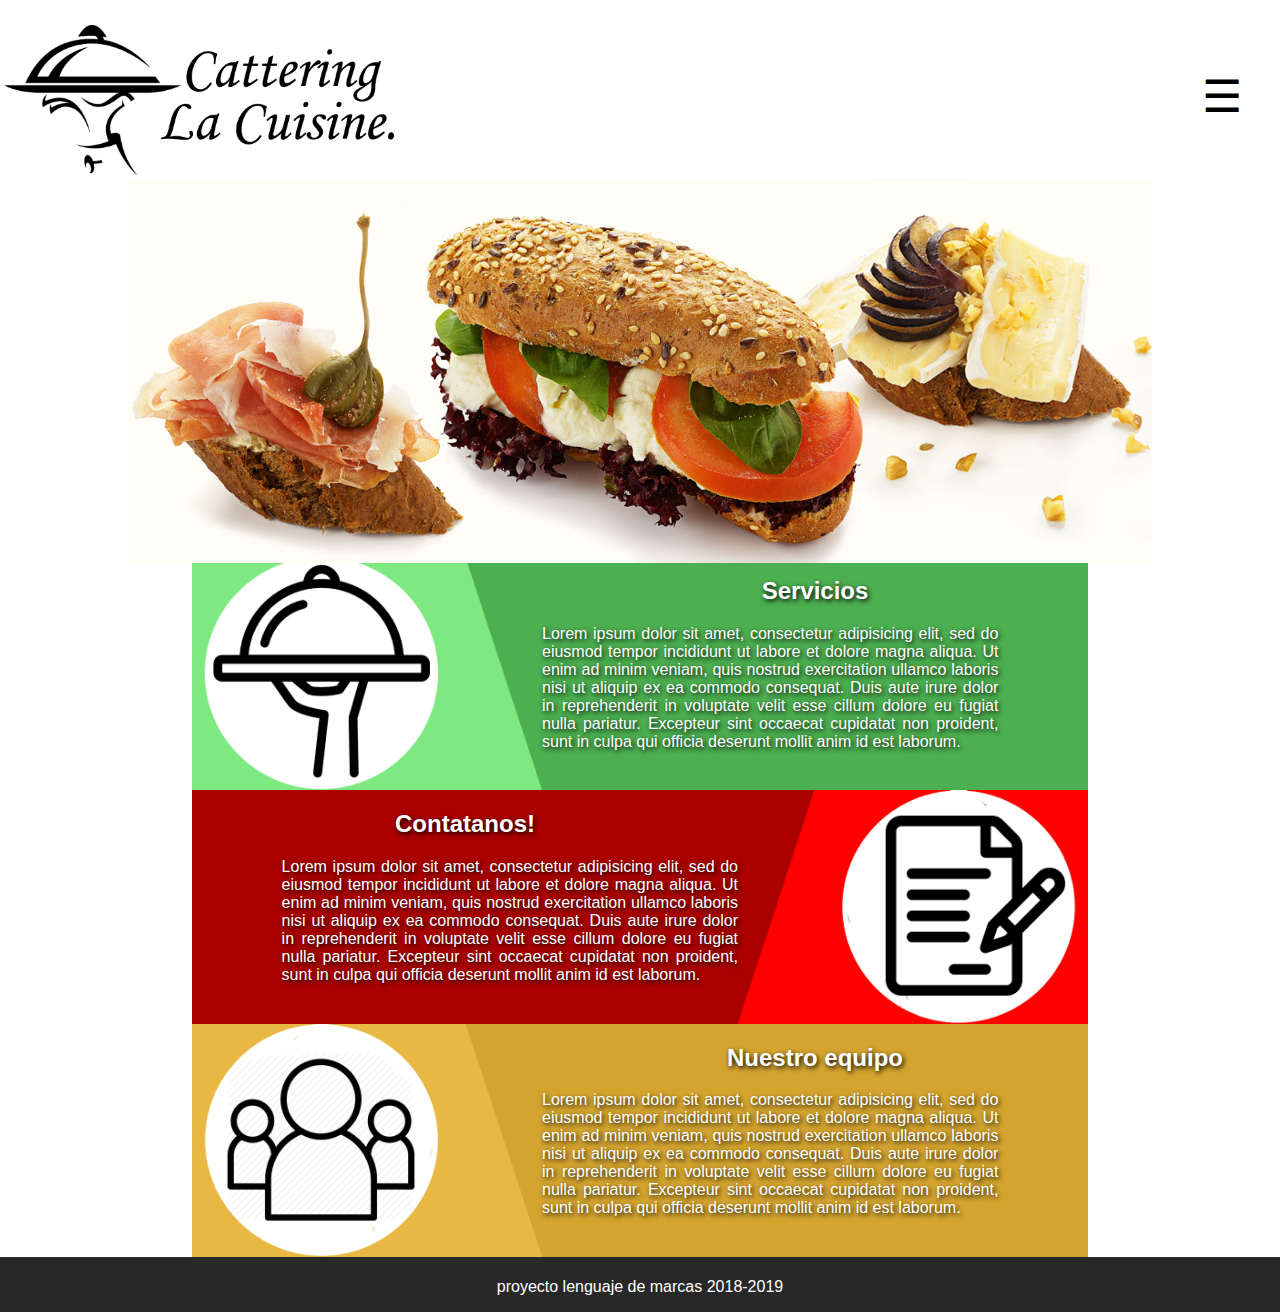
<file: index.html>
<!DOCTYPE html>
<html lang="es" dir="ltr">
<head>
<title>Home</title>
<meta name="viewport" content="width=device-width, initial-scale=1"  charset="UTF-8">
<link rel="stylesheet" href="css/principal.css">
<link rel="stylesheet" href="css/media-q.css">
</head>
<body>
<nav>

	<a href="index.html"><img src="img/logo.png" alt="logo"></a></div>
	<div id="menu" class="menu">
	  <a href="javascript:void(0)" class="cerrar" onclick="cerrar()">&times;</a>
	  <div class="menu-contenido">
	    <a href="html/acerca.html">Acerca</a><br>
	    <a href="html/servicios.html">Servicios</a><br>
	    <a href="html/contacta.html">Contactanos</a><br>
	  </div>
	</div>
	<span onclick="abrir()" class="icono">☰</span>
</nav>

	<div id="slides" class="galeria">
		<img src="img/1.jpg" class="slide showing">
		<img src="img/2.jpg" class="slide">
		<img src="img/3.jpg" class="slide">
		<img src="img/4.jpg" class="slide">
		<img src="img/5.jpg" class="slide">
	</div>

	<section class="Servicios">
	  <a href="html/servicios.html"><img src="img/mano.png" alt="Mano"></a>
			<div class="contenido"></a>
				<a href="html/servicios.html"><h2>Servicios</h2></a>
				<p>Lorem ipsum dolor sit amet, consectetur adipisicing elit, sed do eiusmod tempor incididunt ut labore et dolore magna aliqua. Ut enim ad minim veniam, quis nostrud exercitation ullamco laboris nisi ut aliquip ex ea commodo consequat. Duis aute irure dolor in reprehenderit in voluptate velit esse cillum dolore eu fugiat nulla pariatur. Excepteur sint occaecat cupidatat non proident, sunt in culpa qui officia deserunt mollit anim id est laborum.</p>
			</div>
	</section>

	<section class="Contacto">
		<a href="html/contacta.html"><img src="img/contract.png" alt="contacto"></a>
		<div class="contenido">
			<a href="html/contacta.html"><h2>Contatanos!</h2></a>
			<p>Lorem ipsum dolor sit amet, consectetur adipisicing elit, sed do eiusmod tempor incididunt ut labore et dolore magna aliqua. Ut enim ad minim veniam, quis nostrud exercitation ullamco laboris nisi ut aliquip ex ea commodo consequat. Duis aute irure dolor in reprehenderit in voluptate velit esse cillum dolore eu fugiat nulla pariatur. Excepteur sint occaecat cupidatat non proident, sunt in culpa qui officia deserunt mollit anim id est laborum.</p>
		</div>
	</section>

	<section class="Acerca">
	<a href="html/acerca.html"><img src="img/acerca.png" alt="acerca"></a>
		<div class="contenido">
			<a href="html/acerca.html"><h2>Nuestro equipo</h2></a>
			<p>Lorem ipsum dolor sit amet, consectetur adipisicing elit, sed do eiusmod tempor incididunt ut labore et dolore magna aliqua. Ut enim ad minim veniam, quis nostrud exercitation ullamco laboris nisi ut aliquip ex ea commodo consequat. Duis aute irure dolor in reprehenderit in voluptate velit esse cillum dolore eu fugiat nulla pariatur. Excepteur sint occaecat cupidatat non proident, sunt in culpa qui officia deserunt mollit anim id est laborum.</p>
		</div>
	</section>


<footer>
	<p>proyecto lenguaje de marcas 2018-2019</p>
</footer>

<script src="js/script.js"></script>
</body>
</html>
</file>
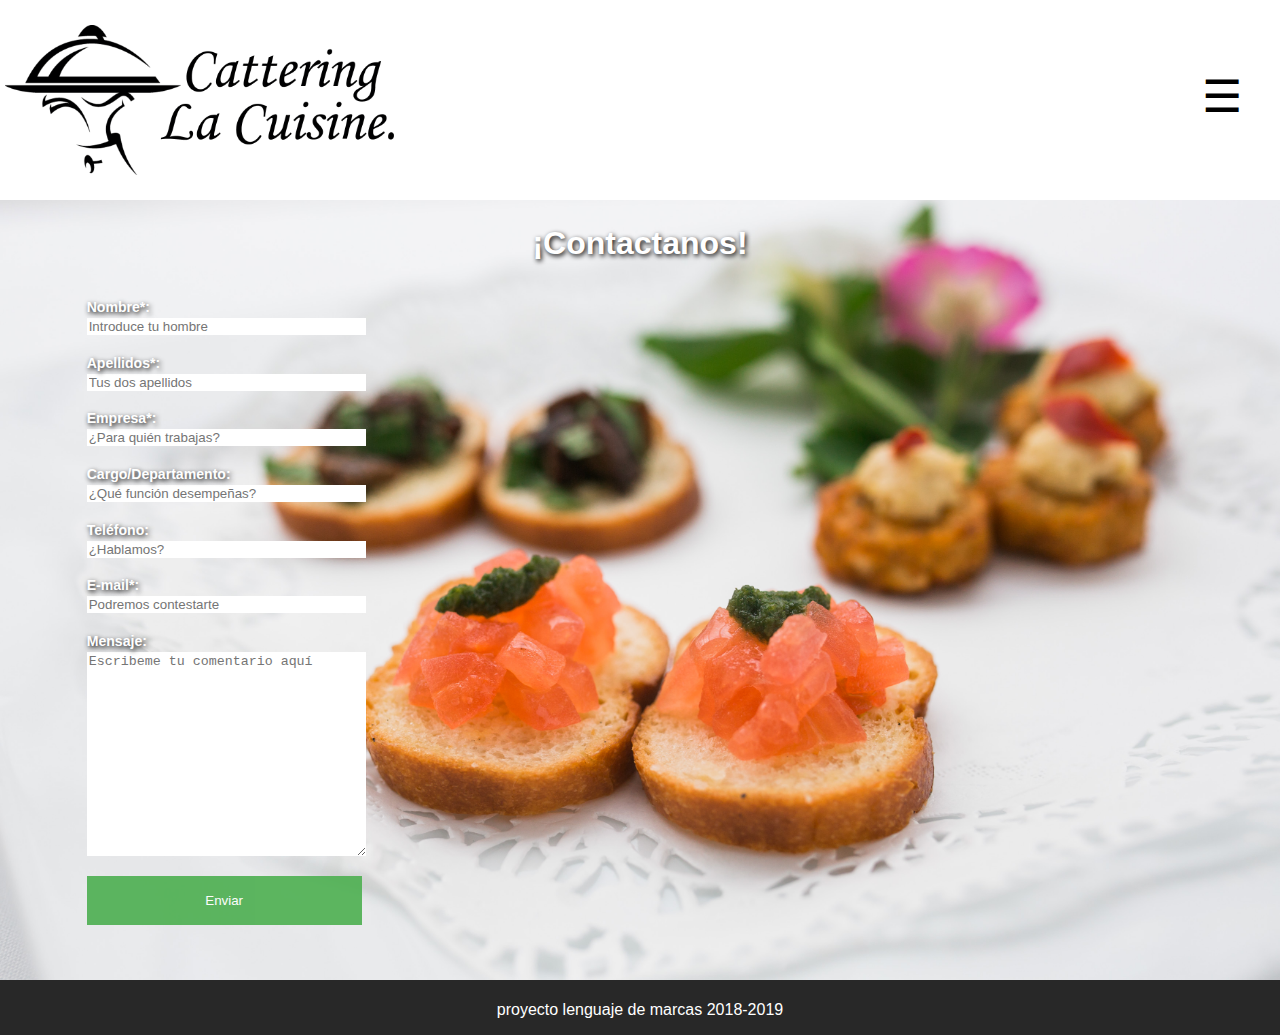
<file: html/contacta.html>
<!DOCTYPE html>
<html lang="es" dir="ltr">
<head>
<title>Contacta</title>
<meta name="viewport" content="width=device-width, initial-scale=1" charset="UTF-8">
<link rel="stylesheet" href="../css/principal.css">
<link rel="stylesheet" href="../css/media-q.css">
</head>
<body>
<nav>
	<a href="../index.html"><img src="../img/logo.png" alt="logo"></a>
	<div id="menu" class="menu">
	  <a href="javascript:void(0)" class="cerrar" onclick="cerrar()">&times;</a>
	  <div class="menu-contenido">
	    <a href="acerca.html">Acerca</a><br>
	    <a href="servicios.html">Servicios</a><br>
	    <a href="contacta.html">Contactanos</a><br>
	  </div>
	</div>
	<span onclick="abrir()" class="icono">☰</span>
</nav>
<div class="contacta">
	<h1>¡Contactanos!</h1>
<form id="formulario" name="formContacto" method="post" action="process.php" >
	<label for="nombre">Nombre*:</label>
	<input name="name" placeholder="Introduce tu hombre" /><br />
	<label for="apellidos">Apellidos*:</label>
	<input name="surname" placeholder="Tus dos apellidos" /><br />
	<label for="empresa">Empresa*:</label>
	<input name="company" placeholder="¿Para quién trabajas?"/><br />
	<label for="departamento">Cargo/Departamento:</label>
	<input name="department" placeholder="¿Qué función desempeñas?" /><br />
	<label for="telefono">Teléfono:</label>
	<input name="phone" placeholder="¿Hablamos?" /><br />
	<label for="mail">E-mail*:</label>
	<input name="mail" placeholder="Podremos contestarte" /><br />
	<label id="Mensaje" for="Mensaje">Mensaje:</label>
	<textarea id="MensajeC" placeholder="Escribeme tu comentario aquí" name="message"></textarea><br />
	<input class="botonAcceder" type="submit" id="boton" value="Enviar" />
</form>
</div>
<footer>
	<p>proyecto lenguaje de marcas 2018-2019</p>
</footer>
<script src="../js/script.js"></script>
</body>
</html>
</file>
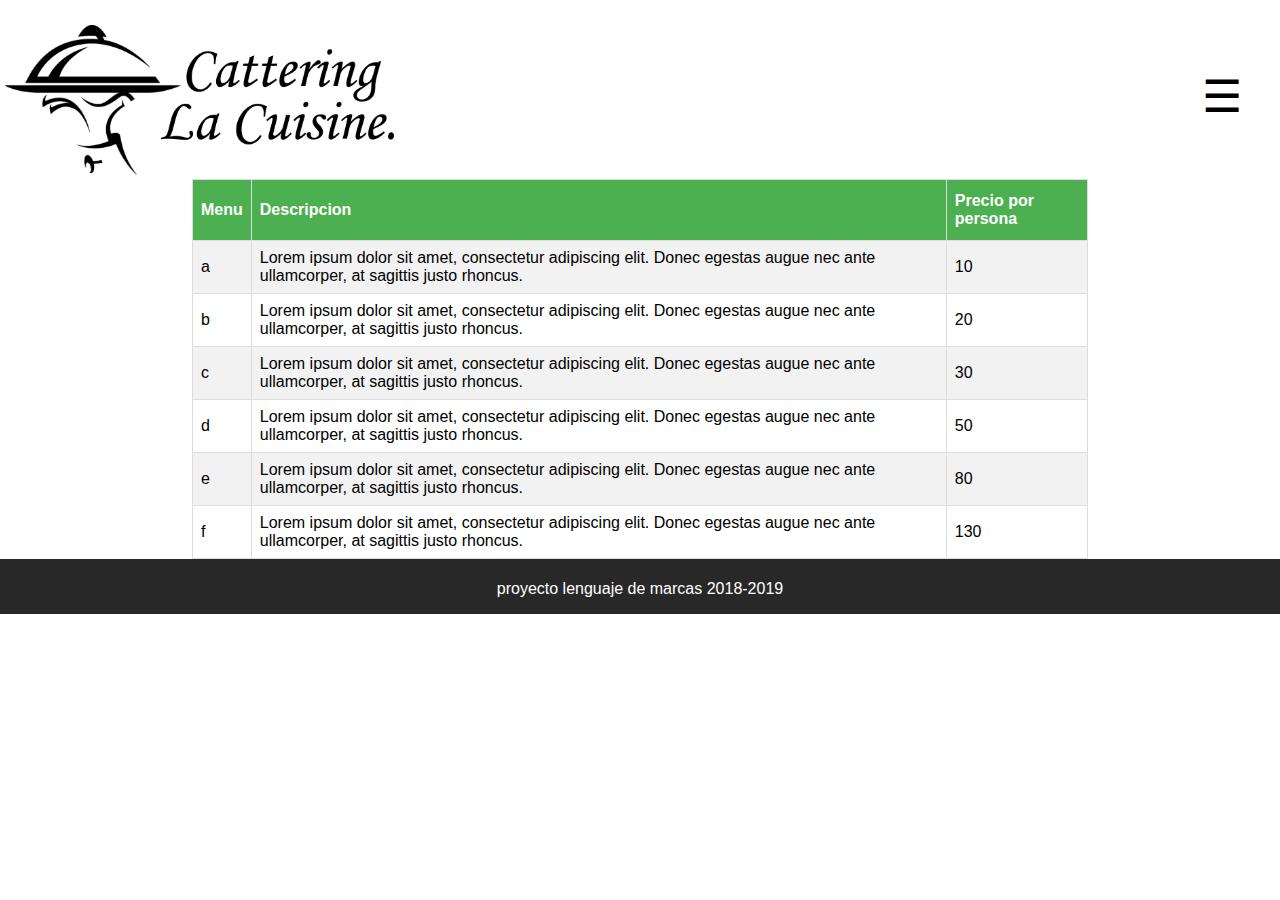
<file: html/servicios.html>
<!DOCTYPE html>
<html lang="es" dir="ltr">
<head>
<title>Home</title>
<meta name="viewport" content="width=device-width, initial-scale=1" charset="UTF-8">
<link rel="stylesheet" href="../css/principal.css">
<link rel="stylesheet" href="../css/media-q.css">
<script type="text/javascript">
function loadDoc() {
  var xhttp = new XMLHttpRequest();
  xhttp.onreadystatechange = function() {
    if (this.readyState == 4 && this.status == 200) {
      myFunction(this);
    }
  };
  xhttp.open("GET", "../xml/precios.xml", true);
  xhttp.send();
}
window.onload=loadDoc;
</script>
</head>

<body>
<nav>
	<a href="../index.html"><img src="../img/logo.png" alt="logo"></a>
	<div id="menu" class="menu">
	  <a href="javascript:void(0)" class="cerrar" onclick="cerrar()">&times;</a>
	  <div class="menu-contenido">
	    <a href="acerca.html">Acerca</a><br>
	    <a href="servicios.html">servicios</a><br>
	    <a href="contacta.html">Contactanos</a><br>
	  </div>
	</div>
	<span onclick="abrir()" class="icono">☰</span>
</nav>

<table id="menu_se"></table>


<footer>
	<p>proyecto lenguaje de marcas 2018-2019</p>
</footer>
<script src="../js/script.js"></script>
</body>
</html>
</file>
<file: css/principal.css>
body{
  font-family: Arial, Helvetica, sans-serif;
  margin: 25px 0px 0px 0px;
}
/*orientado al menu*/
.menu {
  height: 0%;
  width: 100%;
  position: fixed;
  z-index: 1;
  top: 0;
  left: 0;
  background-color: rgba(220, 220, 220, 0.85);
  overflow-y: hidden;
  transition: 0.9s;
}
.menu-contenido {
  position: relative;
  top: 25%;
  width: 100%;
  text-align: center;
  margin-top: 30px;
}
.menu a {
  padding: 8px;
  text-decoration: none;
  font-size: 36px;
  color: #FFF;
  text-shadow: 0px 3px 5px rgba(0, 0, 0, 0.4);
  display: inline-block;
  transition: 0.3s;
}
.menu a:hover, .menu a:focus {
  text-shadow: 0px 3px 5px rgb(43, 172, 218);
}
.menu .cerrar {
  position: absolute;
  top: 25px;
  right: 5%;
  font-size: 60px;
}
.icono{
  font-size: 2.8em;
  cursor: pointer;
  display: inline-block;
  position: absolute;
  right: 3%;
  top:70px;
}

nav img{
  width: auto;
  height: 150px;
  margin-left: 5px;
  top: 15px;
}
.icono:hover, .icono:focus {
  text-shadow: 0px 3px 5px rgb(43, 172, 218);
}
/*fin menu*/


/*galeria*/
#slides{
	position: relative;
	height: 570px;
  padding: 0px;
	margin: 0 10%;
	list-style-type: none;
}

.slide{
	position: absolute;
	left: 0px;
	top: 0px;
	width: 100%;
	height: auto;
	opacity: 0;
	-webkit-transition: opacity 1.5s;
	-moz-transition: opacity 1.5s;
	-o-transition: opacity 1.5s;
	transition: opacity 1.5s;
}
.showing{
	opacity: 1;
}


/*Inicio de secciones y divs*/

/*pagina index*/
section{
  width: 70%;
  overflow: auto;
  color: #FFF;
  text-align: justify;
  text-shadow: 1.5px 1.5px 5px #000;
  margin: 0 15%;
}
section img{
  width: 350px;
}
section h2{
  text-align: center;
}
/*index.html*/
.Servicios{
  background-color:#4CAF50;
}
.Servicios img{
  float: left;
}
.Servicios p{
  margin-right: 20%;
}
.Contacto{
  background-color: #A00;
}
.Contacto img{
  float: right;
}
.Contacto p{
  margin-left: 20%;
}
.Acerca{
  background-color: #d4a42f;
}
.Acerca img{
  float: left;
}
.Acerca p{
  margin-right: 20%;
}
section a{
  text-decoration: none;
  color:#FFF;
}
/*acerca.html*/
header{
  background: url("../img/acercah.jpg") no-repeat center;
  background-size: cover;
  width: 100%;
  height: 250px;
  line-height: 250px;
  text-align: center;
}
.titulo{
  font-size: 2.5em;
  display: inline-block;
  vertical-align: middle;
  line-height: normal;
  color: #FFF;
  text-shadow: 1.5px 1.5px 5px #000;
}
 .sacerca-R{
  overflow: auto;
  text-align: justify;
  width: 50%;
  margin: auto;
  margin-bottom: 30px;
}

.sacerca-R img{
  float: right;
  width: 350px;
  margin-left: 25px;
}
.fondo-n{
  width: 100%;
  background: #444;
  margin-bottom: 25px;
}
video{
  width: 50%;
  margin: 0 25%;
}
.caja-audio{
  position: fixed;
  bottom: -100px;
  left: 0px;
}
.caja-audio button {
	background-color:#F00;
	-moz-border-radius:5px;
	-webkit-border-radius:5px;
	border-radius:5px;
	display:inline-block;
	cursor:pointer;
	color:#ffffff;
	padding:20px 20px;
	text-decoration:none;
}
.caja-audio button:hover {
	background-color:#0F0;
  color:#FFF;
}
/*fin*/

/*estilos formulario*/
#formulario {
    width:20%;
    margin-left: 5.6%;
    font-size: .8em;
    padding:15px 90px 50px 15px;
}
#formulario label{
	display: block;
	width:175px;
  font-weight:bold;
  font-size:1.1em;
  color:#FFF;
  color: #FFF;
  text-shadow: 1.5px 1.5px 5px #000;
  margin-bottom: 3px;
}
#formulario input{
	display: block;
	width:275px;
	margin-bottom: 4.7px;
  border: none;
}
#formulario textarea{
	display: block;
	width:275px;
	height: 200px;
	margin-bottom: 5px;
  border: none;
}
.contacta{
  width: 100%;
  background: url("../img/contactabg.jpg") no-repeat center;
  background-size: cover;
  position: relative;
}
.botonAcceder {
  background-color: #4CAF50;
  color: #FFF;
  padding: 17px 21px;
  border: none;
  cursor: pointer;
  opacity: 0.9;
}
.botonAcceder:hover {
  opacity: 1;
}

.contacta h1{
  padding-top: 25px;
  display: block;
  text-align: center;
  color: #FFF;
  text-shadow: 1.5px 1.5px 5px #000;
}

/*Servicios.html*/
#menu_se {
  border-collapse: collapse;
  width: 70%;
  margin: 0 15%;
}

#menu_se td, #menu_se th {
  border: 1px solid #ddd;
  padding: 8px;
}

#menu_se tr:nth-child(even){background-color: #f2f2f2;}

#menu_se tr:hover {background-color: #ddd;}

#menu_se th {
  padding-top: 12px;
  padding-bottom: 12px;
  text-align: left;
  background-color: #4CAF50;
  color: white;
}


/*inicio pie de pagina*/
footer{
  width: 100%;
  background: #282828;
  color: #FFF;
  height: 50px;
  text-align: center;
  padding-top: 5px;
}
</file>
<file: css/media-q.css>
@media only screen and (max-width: 1880px) {
  #slides{
    height: 558px;
  }
}
@media only screen and (max-width: 1847px) {
  #slides{
    height: 548px;
  }
}
@media only screen and (max-width: 1814px) {
  #slides{
    height: 538px;
  }
}
@media only screen and (max-width: 1780px) {
  #slides{
    height: 528px;
  }
}
@media only screen and (max-width: 1747px) {
  #slides{
    height: 518px;
  }
 .Servicios p{
	margin-right: 10%;
 }
 .Contacto p{
	margin-left: 10%;
 }
 .Acerca p{
	margin-right: 10%;
 }
}
@media only screen and (max-width: 1714px) {
  #slides{
    height: 508px;
  }
 .Servicios p{
	margin-right: 10%;
 }
 .Contacto p{
	margin-left: 10%;
 }
 .Acerca p{
	margin-right: 10%;
 }
}
@media only screen and (max-width: 1680px) {
  #slides{
    height: 498px;
  }
}
@media only screen and (max-width: 1647px) {
  #slides{
    height: 488px;
  }
}
@media only screen and (max-width: 1614px) {
  #slides{
    height: 478px;
  }
}
@media only screen and (max-width: 1580px) {
  #slides{
    height: 468px;
  }
}
@media only screen and (max-width: 1547px) {
  #slides{
    height: 458px;
  }
}
@media only screen and (max-width: 1514px) {
  #slides{
    height: 448px;
  }
}
@media only screen and (max-width: 1480px) {
  #slides{
    height: 438px;
  }
}
@media only screen and (max-width: 1447px) {
  #slides{
    height: 428px;
  }
}
@media only screen and (max-width: 1414px) {
  #slides{
    height: 418px;
  }
}
@media only screen and (max-width: 1380px) {
  #slides{
    height: 408px;
  }
}
@media only screen and (max-width: 1347px) {
  #slides{
    height: 398px;
}
@media only screen and (max-width: 1314px) {
  #slides{
    height: 388px;
}
@media only screen and (max-width: 1280px) {
  #slides{
    height: 378px;
  }
}
@media only screen and (max-width: 1247px) {
  #slides{
    height: 368px;
  }
}
@media only screen and (max-width: 1214px) {
  #slides{
    height: 358px;
  }
}
@media only screen and (max-width: 1180px) {
  #slides{
    height: 348px;
  }
}
@media only screen and (max-width: 1147px) {
  #slides{
    height: 338px;
  }
}
@media only screen and (max-width: 1114px) {
  #slides{
    height: 328px;
  }
  section{
    width: 100%;
    margin: 0px;
  }
}

@media only screen and (max-width: 1080px) {
  #slides{
    height: 318px;
  }
}
@media only screen and (max-width: 1047px) {
  #slides{
    height: 308px;
  }
  section{
    width: 100%;
    margin: 0px;
  }
}

@media only screen and (max-width: 1014px) {
  #slides{
    height: 298px;
  }
}
@media only screen and (max-width: 947px) {
  #slides{
    height: 288px;
  }
}
@media only screen and (max-width: 914px) {
  #slides{
    height: 278px;
  }
}
@media only screen and (max-width: 880px) {
  #slides{
    height: 268px;
  }
}
@media only screen and (max-width: 847px) {
  #slides{
    height: 258px;
  }
  section img {
    width: 275px;
    margin-bottom: 75px;
  }
}
@media only screen and (max-width: 814px) {
  #slides{
    height: 248px;
  }

}
@media only screen and (max-width: 780px) {
  #slides{
    height: 238px;
  }
  video{
    width: 70%;
    margin: 0 15%;
  }
  .sacerca-R{
     width: 70%;
     margin: 0 15%;
   }
   .sacerca-R img{
     width: 100%;
     margin-bottom: 25px;
     margin-left: 10px;
     margin-right: 10px;
   }
}
@media only screen and (max-width: 747px) {
  #slides{
    height: 228px;
  }
}
@media only screen and (max-width: 714px) {
  #slides{
    height: 218px;
  }
  section img {
    width: 250px;
  }
  video{
    width: 80%;
    margin: 0 10%;
  }
}

@media only screen and (max-width: 680px) {
  #slides{
    height: 208px;
  }
}
@media only screen and (max-width: 647px) {
  #slides{
    height: 198px;
  }
}
@media only screen and (max-width: 614px) {
  #slides{
    height: 188px;
  }
  section img {
    width: 100px;
    margin-bottom: 0px;
  }
}
@media only screen and (max-width: 580px) {
  #slides{
    height: 178px;
  }
}
@media only screen and (max-width: 547px) {
  #slides{
    height: 168px;
  }
}
@media only screen and (max-width: 514px) {
  #slides{
    height: 158px;
  }
}
@media only screen and (max-width: 480px) {
  #slides{
    height: 148px;
  }
  .sacerca-R{
     width: 90%;
     margin: 0 5%;
   }
   .sacerca-R img{
     width: 100%;
     margin-bottom: 25px;
     margin-left: 10px;
     margin-right: 10px;
   }
   video{
     width: 100%;
     margin: 0;
   }
}
@media only screen and (max-width: 447px) {
  #slides{
    height: 138px;
  }
}
@media only screen and (max-width: 414px) {
  #slides{
    height: 128px;
  }
  section img{
    width: 100px;
  }
  section{
    width: 100%;
    margin: 0px;
  }
  .icono{
    top:60px;
  }
  nav img{
    height:125px;
  }

}
@media only screen and (max-width: 380px) {
  #slides{
    height: 118px;
  }
  nav img{
    height: 90px;
  }
  .icono{
    top:45px;
    font-size: 35px
  }
  section img{
    width: 100px;
  }
  section{
    width: 100%;
    margin: 0px;
  }

  .caja-audio button {
  	padding:10px 10px;  
  }

}
</file>
